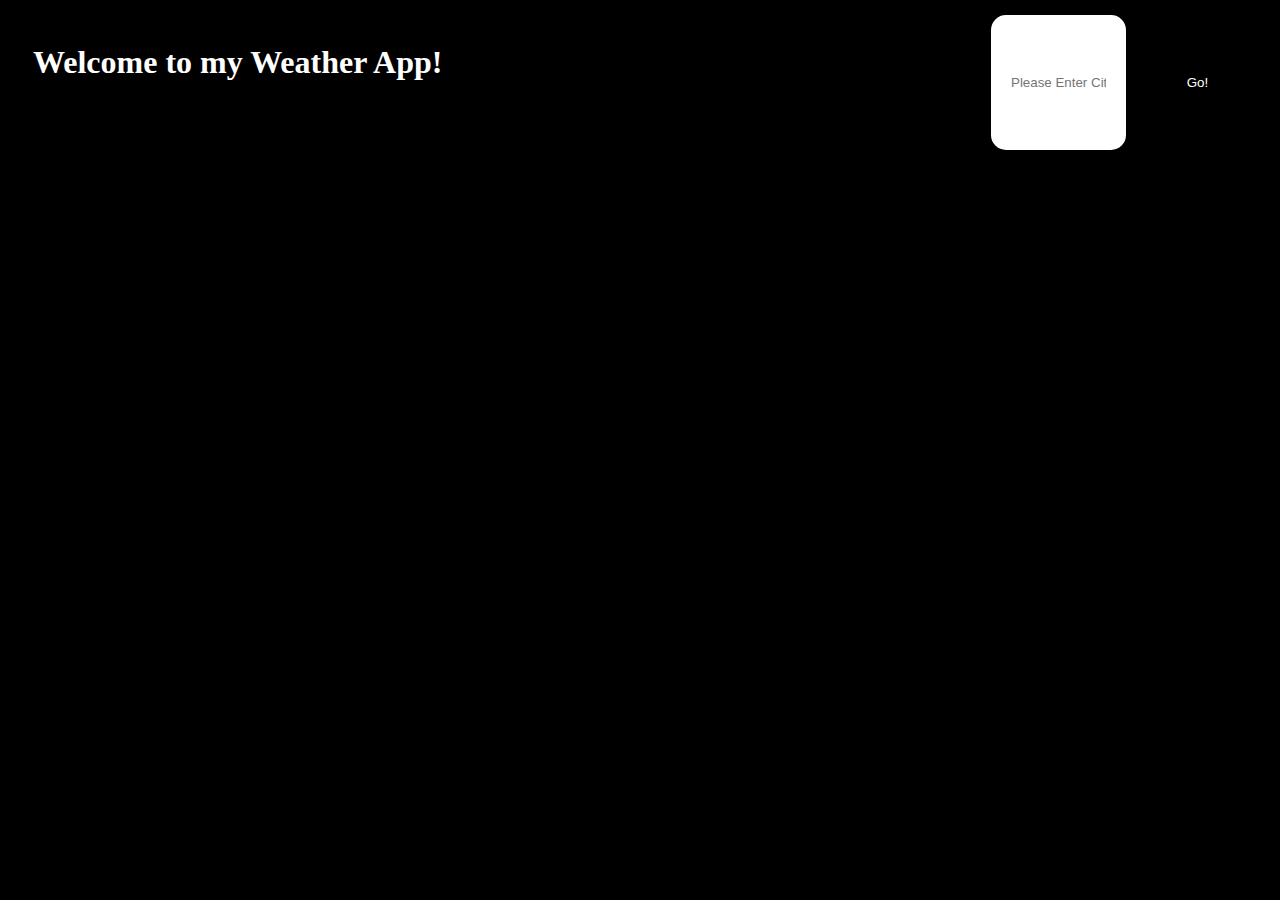
<file: weather/index.html>
<html>

<head>
    <title>SRM's Weather App</title>
    <link rel="stylesheet" href="style.css">
</head>

<body>
    <h1 id="index">Welcome to my Weather App!</h1>
    <div id="search">
        <input class="searchControl" type="text" placeholder="Please Enter City Name" id="searchInput">
        <button class="searchControl" id="searchBtn">Go!</button>
    </div>
    <div id="weatherC">
        <div id="weatherD">
            <h1 id="cityHeader"></h1>
            <div id="weatherMain">
                <div id="temp"></div>
                <div id="weatherDH"></div>
                <div><img id="documentIconImg"></div>
            </div>
            <hr>
            <div id="windSpeed" class="bottom-details"></div>
            <div id="humidity" class="bottom-details"></div>
        </div>
    </div>
    <script src="script.js"></script>
</body>

</html>
</file>
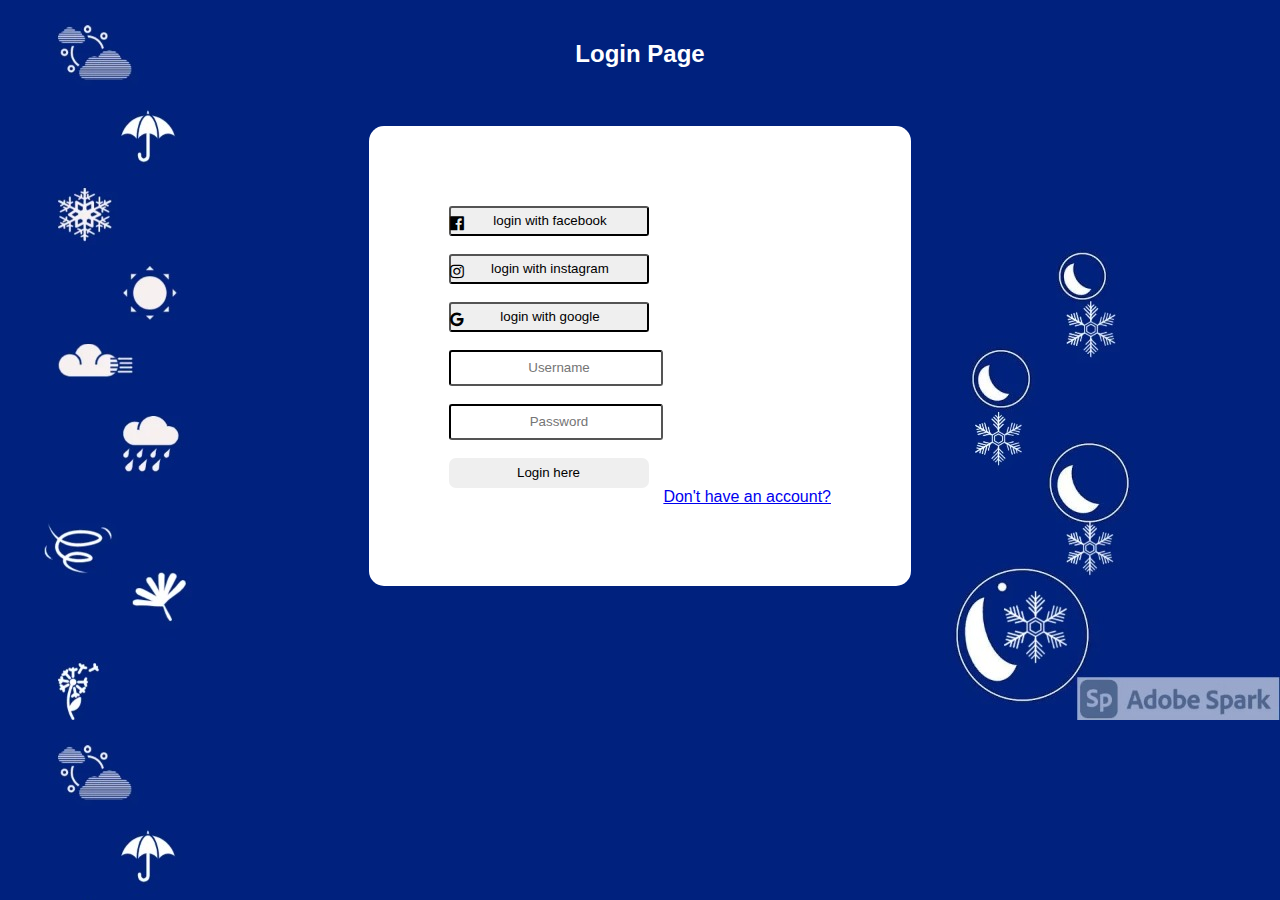
<file: weather/main.html>
<!DOCTYPE html>    
<html>    
<head>    
    <title>Login Form</title>    
    <link rel="stylesheet" type="text/css" href="pproject.css">  
    <link rel="stylesheet" href="https://maxcdn.bootstrapcdn.com/font-awesome/4.7.0/css/font-awesome.min.css">  
    
</head>    
<body>    
    <h2>Login Page</h2><br>    
    <div class="login">    
    <form id="login"  action="login.php" method="POST" >     
          <div>
            <button id="fb" type="button">login with facebook</button>
            <i class="fa fa-facebook-official" aria-hidden="true"></i>
          </div><br> 
          <div>
            <button id="fb" type="button">login with instagram</button>
            <i class="fa fa-instagram" aria-hidden="true"></i>
          </div><br> 
          <div>
            <button id="fb" type="button">login with google</button>
            <i class="fa fa-google" aria-hidden="true"></i>
          </div><br>   
          <input type="text" name="Uname" id="Uname" placeholder="Username" required><br><br>  
          <input type="Password" name="Pass" id="Pass" placeholder="Password" required><br><br>       
          <button name="log" id="log" type="submit">Login here</button>    
          <a href="psignin.html">Don't have an account? </a><br>   
         
        </form>     
    </div>    
</body>    
</html>
</file>
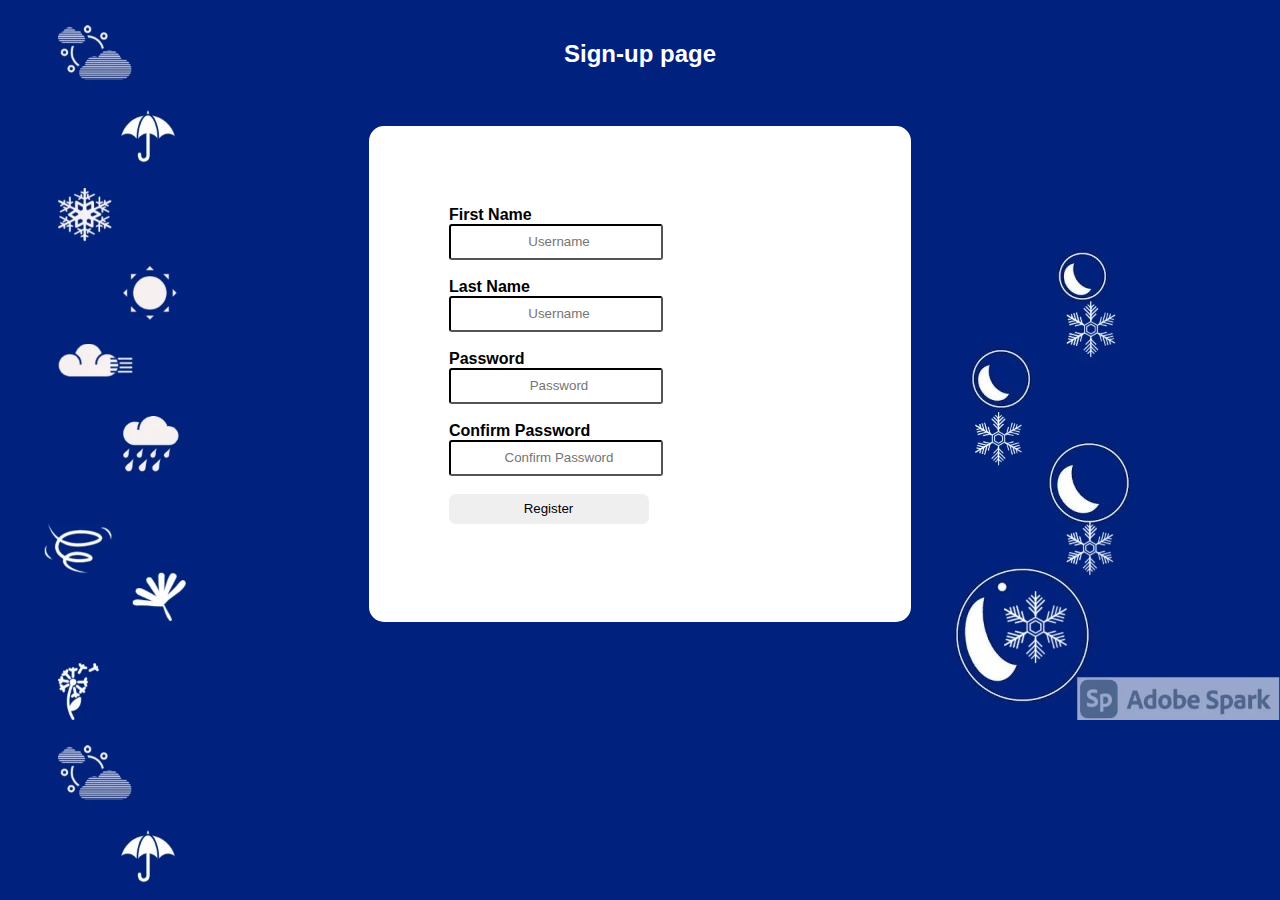
<file: weather/psignin.html>
<!DOCTYPE html>    
<html>    
<head>    
    <title>Create New Account Form</title>    
    <link rel="stylesheet" type="text/css" href="pproject.css">    
    
</head>    
<body>    
    <h2>Sign-up page</h2><br>
    <form action="login.php" method="POST" id="login"  >  
    <div class="login">   
        <label><b>First Name</b></label><br>  
        <input type="text" name="Uname" id="Uname" placeholder="Username" required><br><br> 
        <label><b>Last Name</b></label><br>  
        <input type="text" name="Uname" id="Uname" placeholder="Username" required><br><br>    
        <label><b>Password</b></label><br>    
        <input type="Password" name="Pass" id="Pass" placeholder="Password" required><br><br>   
        <label><b>Confirm Password</b></label><br>      
        <input type="Password" name="rePass" id="Pass" placeholder="Confirm Password" required><br><br>    
        <button type="submit" value="register" name="lo" id="log" >Register</button>     

        <br><br> 
       
    </div>    
    </form>
</body>    
</html>
</file>
<file: weather/style.css>
body {
    background-color: black;
    background-size: cover;
    background-repeat: no-repeat;
    background-position: center;
    color: white;
    text-shadow: 2px 2px 1px black;
    font-family: "Palatino", "Book Antiqua", serif;
}

#index {
    position: absolute;
    padding: 15px 25px;
    position: center;
}

#weatherC {
    background-color: rgba(0, 0, 0, 0.25);
    box-shadow: 1px 1px 5px black;
    padding: 50px;
    border-radius: 10px;
    position: absolute;
    visibility: hidden;
}

#weatherC h1 {
    margin: 5px;
    font-size: 42px;
    font-family: "Lucida Sans Unicode", "Lucida Grande", sans-serif;
}

#search {
    padding: 15px;
    position: absolute;
    top: 0;
    right: 0;
}

#search input {
    width: 100px;
}

#search button {
    background-color: black;
    color: white;
    width: 75px;
}

.searchControl {
    box-shadow: 2px 2px 5px black;
    border: none;
    border-radius: 15px;
    padding: 20px;
}

@media (min-width: 768px) {
    #search input,
    #search button {
        width: 15vh;
        height: 15vh;
    }
}

#weatherMain {
    display: block;
    margin-bottom: 20px;
}

#weatherMain div {
    display: inline-block;
}

#weatherDH {
    font-size: 28px;
    vertical-align: 50%;
}

#temp {
    font-size: 38px;
    vertical-align: 25%;
}

.bottom-details {
    display: block;
    font-size: 24px;
    text-align: right;
}

hr {
    margin-bottom: 20px;
}
</file>
<file: weather/pproject.css>
body  
{  
    margin: 0;  
    padding: 0;  
    background-image: url('pproject.jpeg');  
    background-size: cover;
    font-family: 'Arial';  

}  
.login{  
        width: 382px;  
        overflow: hidden;  
        margin: auto;  
        margin: 20 0 0 450px;  
        padding: 80px;  
        background:white;  
        border-radius: 15px ;  
          
}  
h2{  
    text-align: center;  
    color:white; 
    padding: 20px;  
}  
#fb,#insta,#google{  
    text-align: center;
    width: 200px;  
    height: 30px;  
    border-color: black;  
    border-radius: 3px;  
    padding-left: 8px;  
}  
#Uname{  
    border-color: black;
    text-align: center;
    width: 200px;  
    height: 30px;  
    border-radius: 3px;  
    padding-left: 8px;  
}  
#Pass{  
    border-color: black;
    text-align: center;
    width: 200px;  
    height: 30px;   
    border-radius: 3px;  
    padding-left: 8px;  
      
}  
#log{ 
    margin-right: 120px;
    width: 200px;  
    height: 30px;  
    border: none;  
    border-radius: 7px;  
    padding-right: 7px;
    color: black;  
  
  
}  
span{  
    color: white;  
    font-size: 17px; 
    
}  
a{  
    float: right;  
    margin-left: 10px;
}  
.fa-facebook-official,.fa-instagram,.fa-google{
    margin-top: 9px;
    position: absolute;
    left: 450px;
    color: black;
}
</file>
